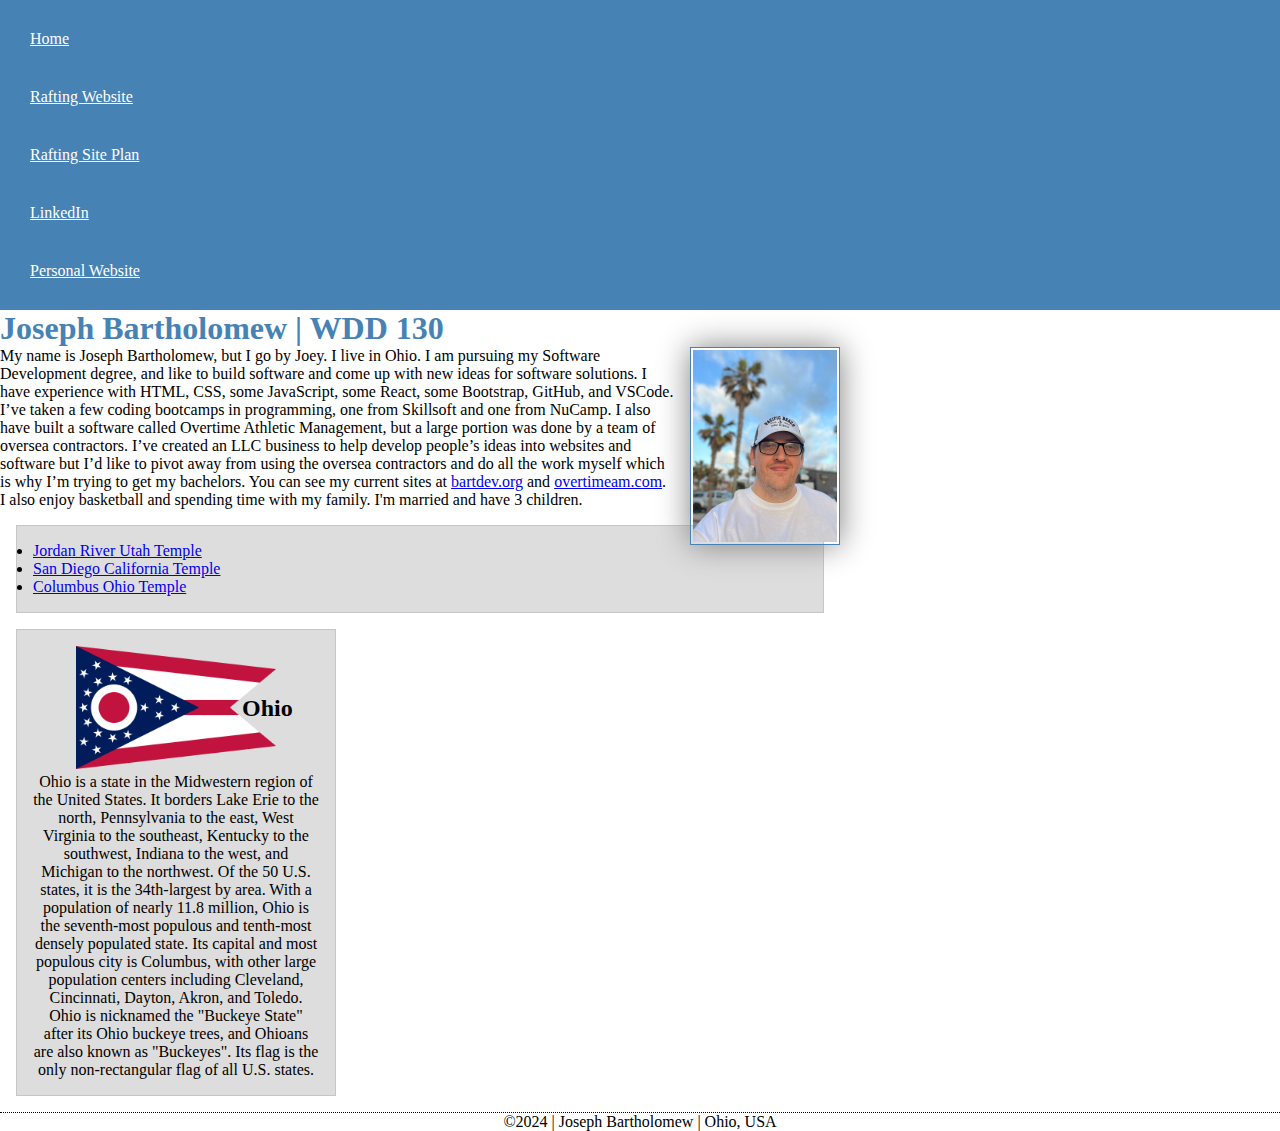
<file: index.html>
<!DOCTYPE html>
<html lang="en">
<head>
    <meta charset="utf-8">
    <meta name="viewport" content="width=device-width, initial-scale=1.0">
    <link rel="stylesheet" href="styles/styles.css">
    <meta name="description" content="Rafting Website for Joseph Bartholomew">
    <meta name="author" content="Joseph Bartholomew WDD 130">
    <title>Joseph Bartholomew WDD 130</title>
</head>
<body>
    <header>
        <nav>
            <a href="#">Home</a>
            <a href="wwr/about.html">Rafting Website</a>
            <a href="wwr/site-plan=rafting.html">Rafting Site Plan</a>
            <a href="https://www.linkedin.com/in/joeybartholomew/" target="_blank">LinkedIn</a>
            <a href="https://bartdev.org" target="_blank">Personal Website</a>
        </nav>
    </header>
    <main>
        <h1>Joseph Bartholomew | WDD 130</h1>
        <img src="images/profile.jpg" alt="Joseph Bartholomew">
        <p>My name is Joseph Bartholomew, but I go by Joey.  I live in Ohio.  I am pursuing my Software Development degree, and like to build software and come up with new ideas for software solutions. I have experience with HTML, CSS, some JavaScript, some React, some Bootstrap, GitHub, and VSCode. I’ve taken a few coding bootcamps in programming, one from Skillsoft and one from NuCamp. I also have built a software called Overtime Athletic Management, but a large portion was done by a team of oversea contractors.  I’ve created an LLC business to help develop people’s ideas into websites and software but I’d like to pivot away from using the oversea contractors and do all the work myself which is why I’m trying to get my bachelors. You can see my current sites at <a href="https://bartdev.org">bartdev.org</a> and <a href="https://overtimeam.com">overtimeam.com</a>. I also enjoy basketball and spending time with my family.  I'm married and have 3 children.</p>
        <ul class="box">
            <li><a href="https://www.churchofjesuschrist.org/temples/details/jordan-river-utah-temple?lang=eng" target="_blank">Jordan River Utah Temple</a></li>
            <li><a href="https://www.churchofjesuschrist.org/temples/details/san-diego-california-temple?lang=eng" target="_blank">San Diego California Temple</a></li>
            <li><a href="https://www.churchofjesuschrist.org/temples/details/columbus-ohio-temple?lang=eng" target="_blank">Columbus Ohio Temple</a></li>
        </ul>
    </main>
    <aside class="box">
        <h2>Ohio</h2>
        <img src="images/Ohio_Flag.png" alt="Flag of Ohio">
        <p>Ohio is a state in the Midwestern region of the United States. It borders Lake Erie to the north, Pennsylvania to the east, West Virginia to the southeast, Kentucky to the southwest, Indiana to the west, and Michigan to the northwest. Of the 50 U.S. states, it is the 34th-largest by area. With a population of nearly 11.8 million, Ohio is the seventh-most populous and tenth-most densely populated state. Its capital and most populous city is Columbus, with other large population centers including Cleveland, Cincinnati, Dayton, Akron, and Toledo. Ohio is nicknamed the "Buckeye State" after its Ohio buckeye trees, and Ohioans are also known as "Buckeyes". Its flag is the only non-rectangular flag of all U.S. states.</p>
    </aside>
    <footer>
        <p>&copy;2024 | Joseph Bartholomew | Ohio, USA</p>
    </footer>
</body>
<!--Last date modified: 10-09-2024-->
</html>
</file>
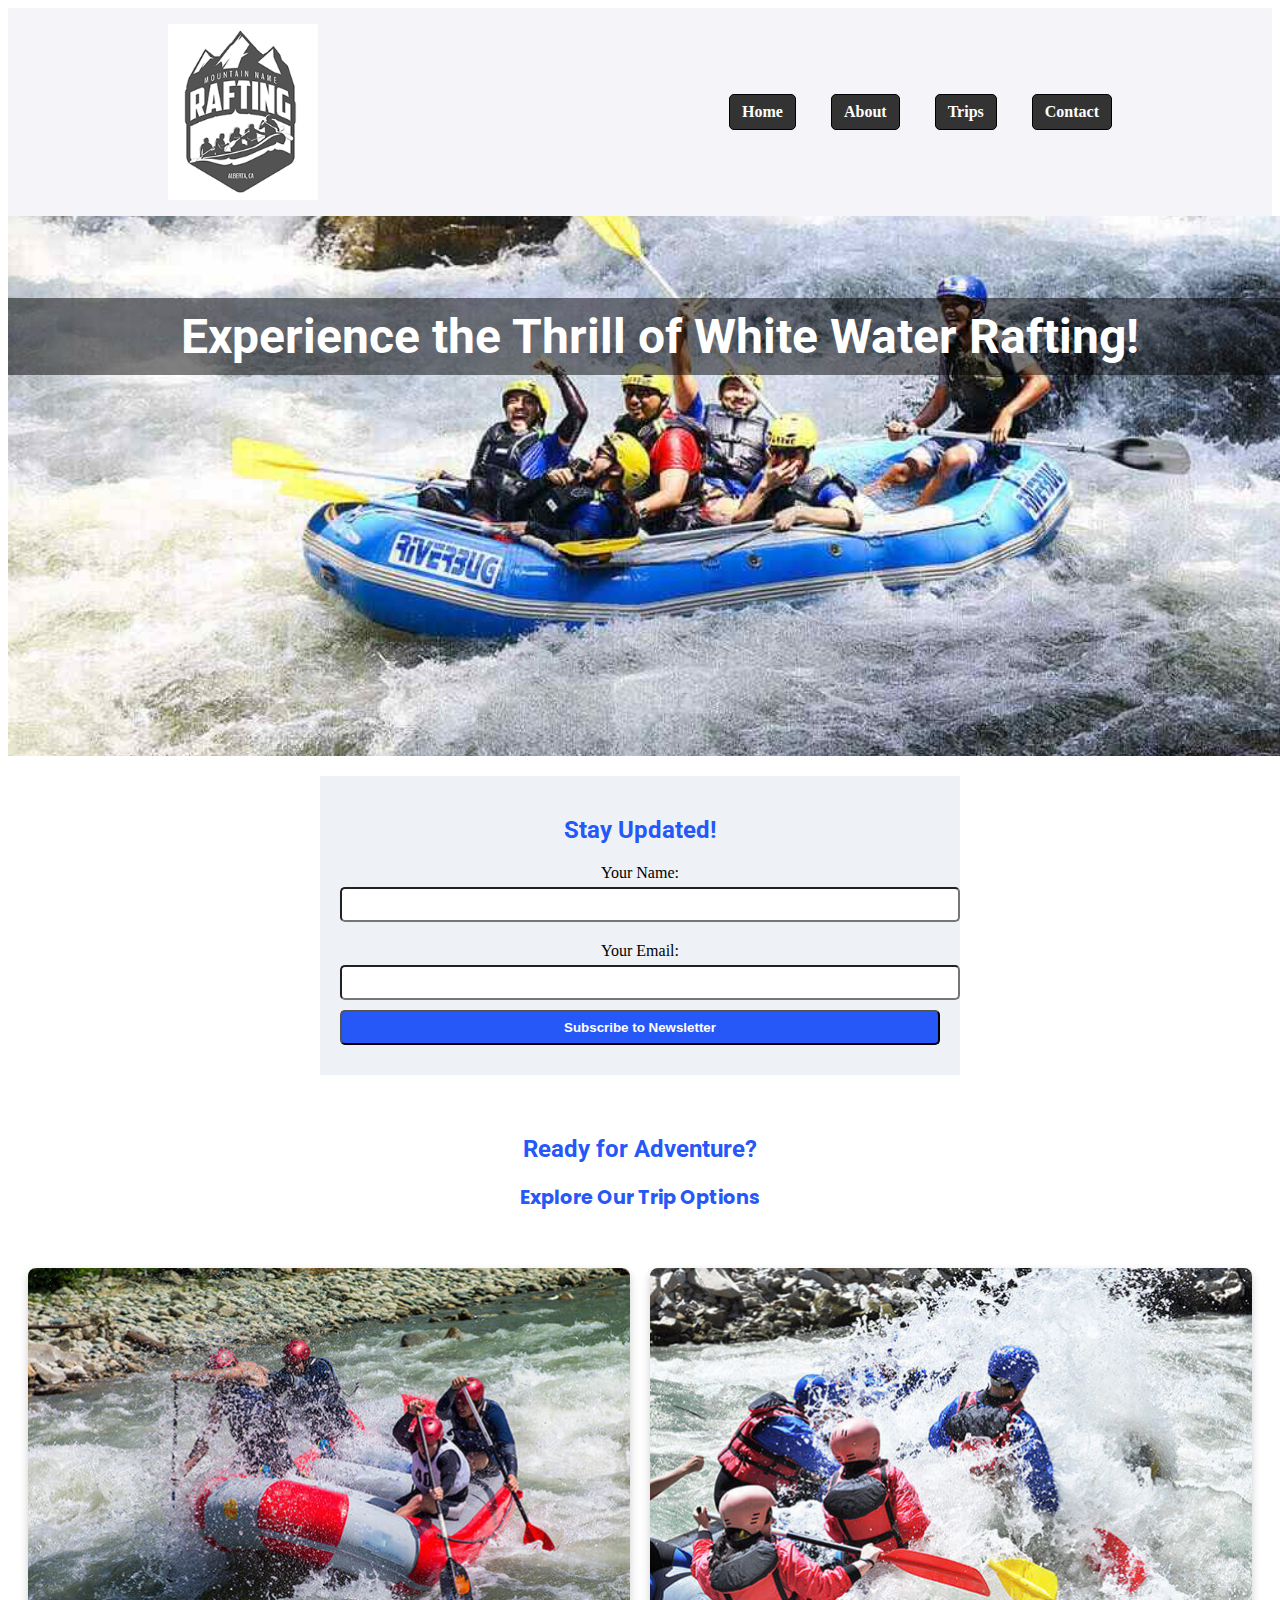
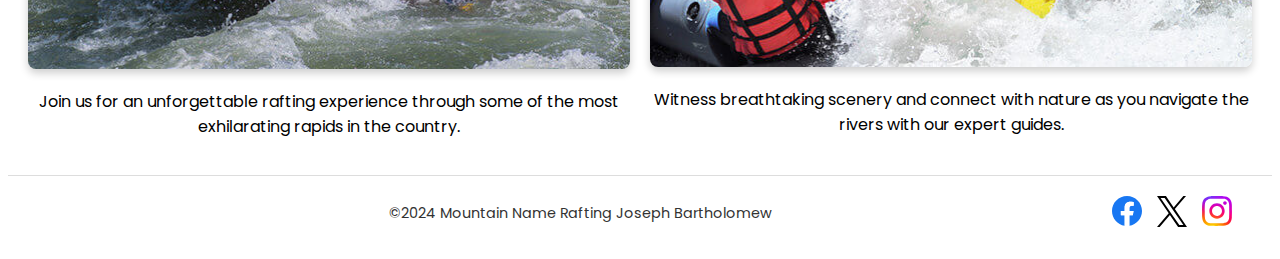
<file: wwr/index.html>
<!DOCTYPE html>
<html lang="en">

<head>
    <meta charset="UTF-8">
    <meta name="viewport" content="width=device-width, initial-scale=1.0">
    <link rel="preconnect" href="https://fonts.googleapis.com">
    <link rel="preconnect" href="https://fonts.gstatic.com" crossorigin>
    <link href="https://fonts.googleapis.com/css2?family=Roboto:wght@300;400;700&display=swap" rel="stylesheet">
    <link rel="preconnect" href="https://fonts.googleapis.com">
    <link rel="preconnect" href="https://fonts.gstatic.com" crossorigin>
    <link href="https://fonts.googleapis.com/css2?family=Poppins:ital,wght@0,100;0,300;0,400;1,700&display=swap" rel="stylesheet">
    <title>Home Mountain Name Rafting</title>
    <link rel="stylesheet" href="styles/rafting.css">
    <meta name="description" content="Rafting Website Home Page for Joseph Bartholomew">
    <meta name="author" content="Joseph Bartholomew WDD 130">
</head>

<body>
    <header>
        
        <img class="logo" src="images/rafting-logo.png" alt="White Water Rafting Logo">
        <nav>
            <a href="#">Home</a>
            <a href="about.html">About</a>
            <a href="trips.html">Trips</a>
            <a href="contact.html">Contact</a>
        </nav>
    
</header>
<main>
    <section class="hero">
        <h1>Experience the Thrill of White Water Rafting!</h1>
    </section>
    <section class="newsletter-signup">
        <h2>Stay Updated!</h2>
        <form action="#" method="post">
            <label for="name">Your Name:</label>
            <input type="text" id="name" name="name" required>
            
            <label for="email">Your Email:</label>
            <input type="email" id="email" name="email" required>
            
            <button type="submit">Subscribe to Newsletter</button>
        </form>
    </section>
    <section class="cta">
        <h2>Ready for Adventure?</h2>
        <p><a href="trips.html" class="cta-link">Explore Our Trip Options</a></p>
    </section>
    <section class="company-info">
        <div class="info-item">
            <img src="images/rafting-2.jpg" alt="Thrilling Rapids">
            <p>Join us for an unforgettable rafting experience through some of the most exhilarating rapids in the country.</p>
        </div>
        <div class="info-item">
            <img src="images/rafting-3.jpg" alt="Beautiful Scenery">
            <p>Witness breathtaking scenery and connect with nature as you navigate the rivers with our expert guides.</p>
        </div>
    </section>
</main>
    <footer>
        <div class="footer-text">
            <p>&copy;2024 Mountain Name Rafting Joseph Bartholomew</p>
        </div>
        <nav class="sociallinks">
            <a href="https://facebook.com">
                <img src="images/facebook.svg" alt="Facebook">
            </a>
            <a href="https://x.com">
                <img src="images/twitter.svg" alt="Twitter">
            </a>
            <a href="https://instagram.com">
                <img src="images/instagram.svg" alt="Instagram">
            </a>
        </nav>

    </footer>

</body>

</html>
</file>
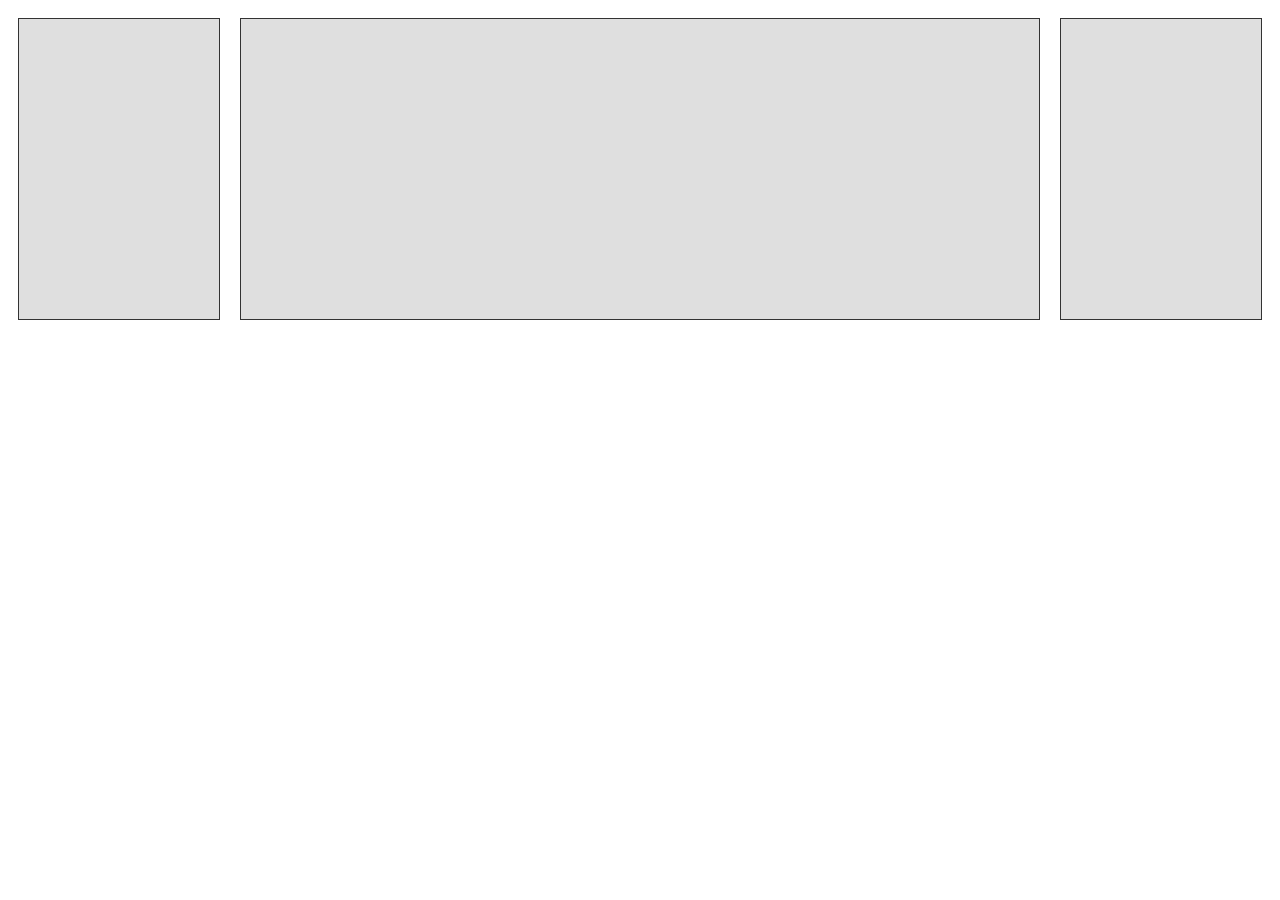
<file: week03/flexboxnotes.html>
<!DOCTYPE html>
<html lang="en">
<head>
    <meta charset="UTF-8">
    <meta name="viewport" content="width=device-width, initial-scale=1.0">
    <link rel="stylesheet" href="flexboxnotes.css">
    <title>Flexbox Example</title>
</head>
<body>
    <div class="flexbox-container"> 
        <div class="flexbox-item flexbox-item-1"></div>
        <div class="flexbox-item flexbox-item-2"></div>
        <div class="flexbox-item flexbox-item-3"></div>
    
    </div>
</body>
</html>
</file>
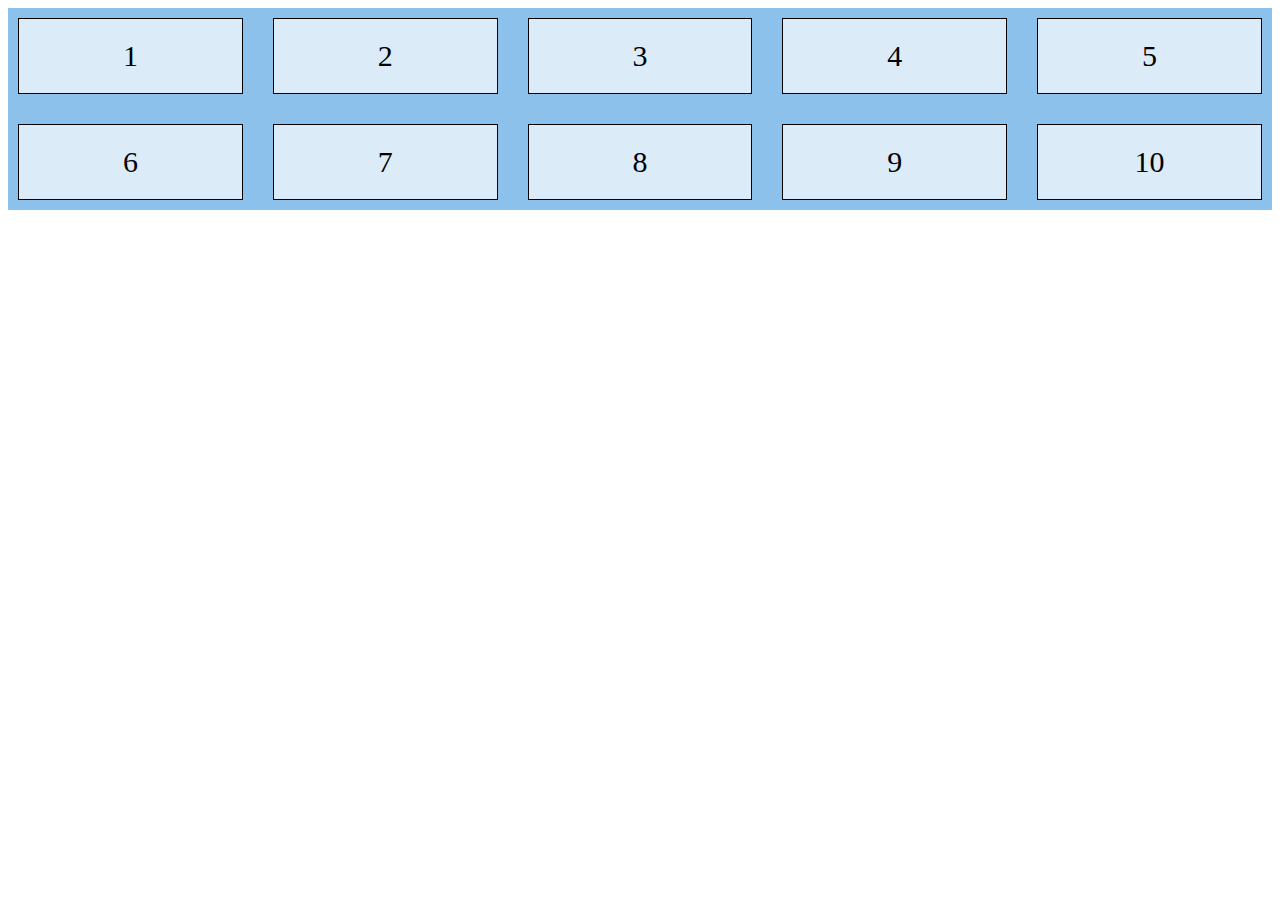
<file: week03/flexboxnotes2.html>
<!DOCTYPE html>
<html lang="en">
<head>
    <meta charset="UTF-8">
    <meta name="viewport" content="width=device-width, initial-scale=1.0">
    <link rel="stylesheet" href="flexboxnotes2.css">
    <title>Simple Grid</title>
</head>
<body>
    <div class="grid-container">
        <div class="grid-item">1</div>
        <div class="grid-item">2</div>
        <div class="grid-item">3</div>
        <div class="grid-item">4</div>
        <div class="grid-item">5</div>
        <div class="grid-item">6</div>
        <div class="grid-item">7</div>
        <div class="grid-item">8</div>
        <div class="grid-item">9</div>
        <div class="grid-item">10</div>

    </div>
</body>
</html>
</file>
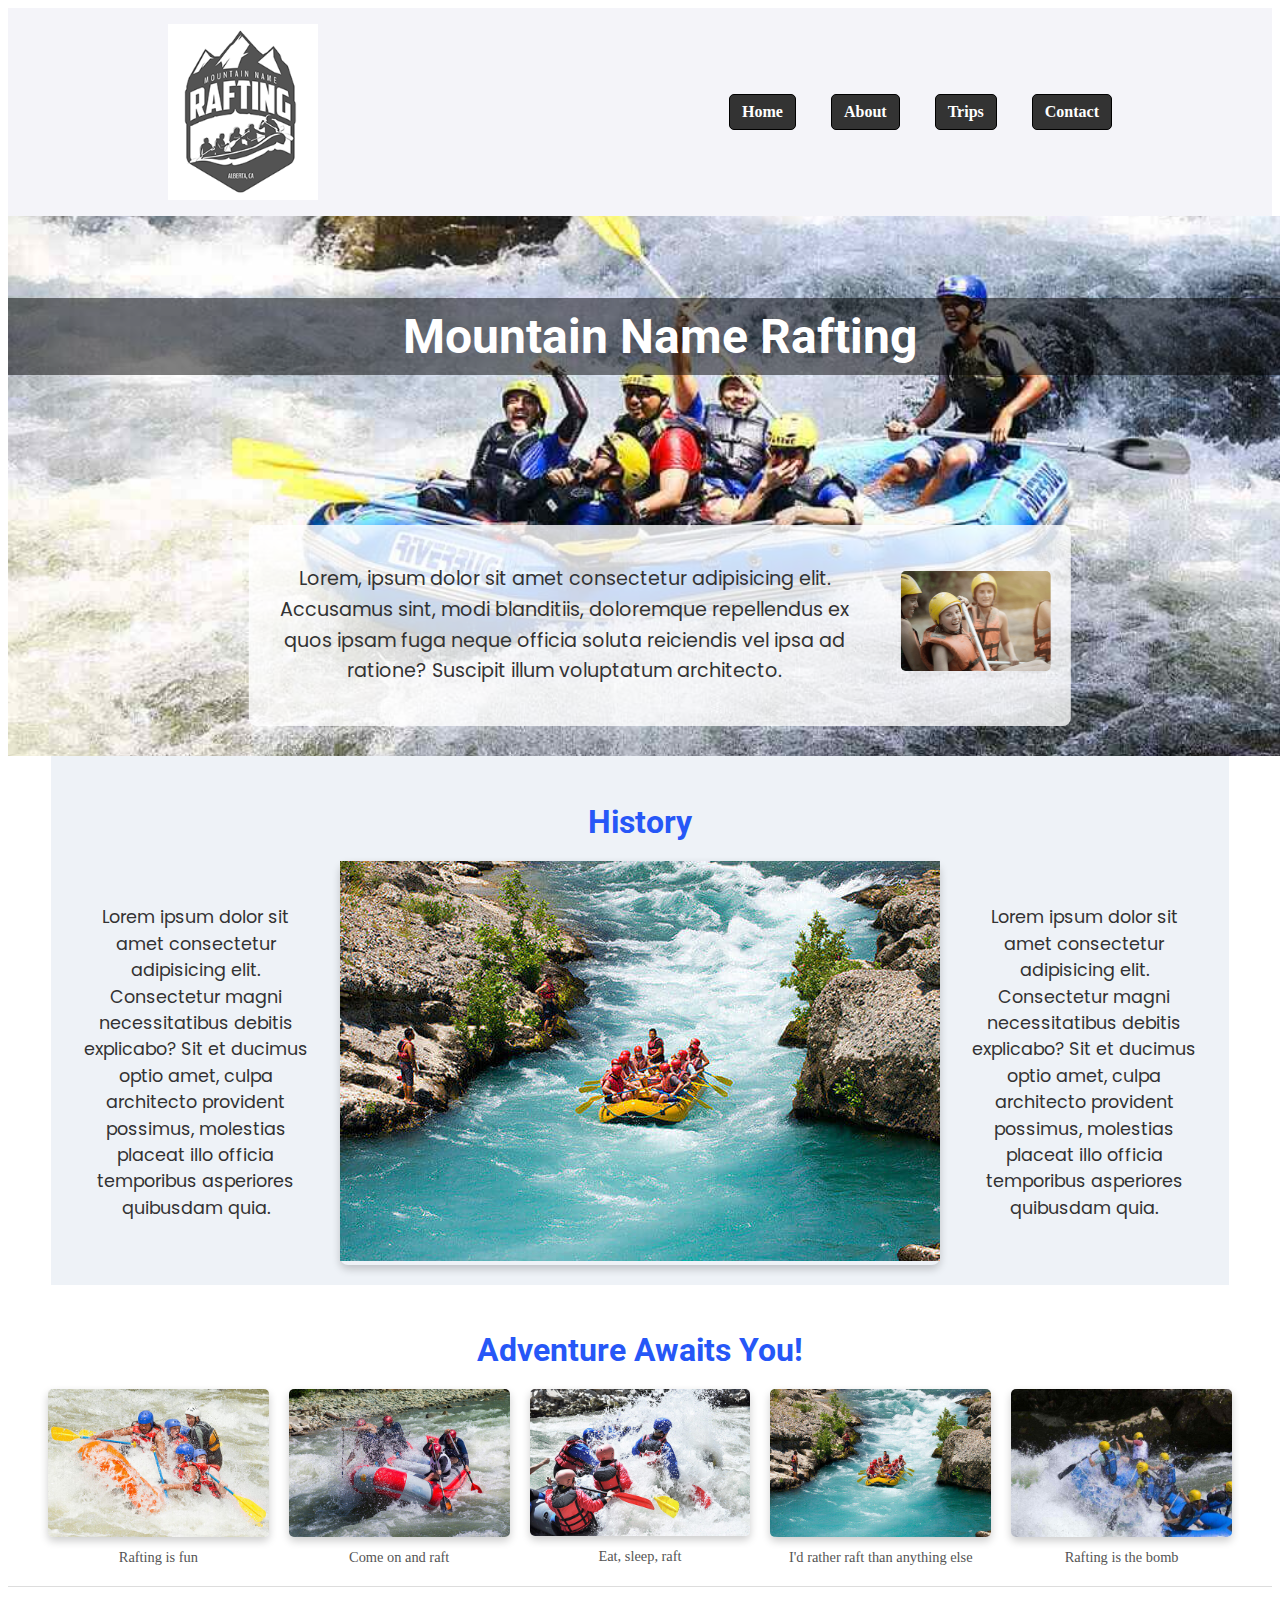
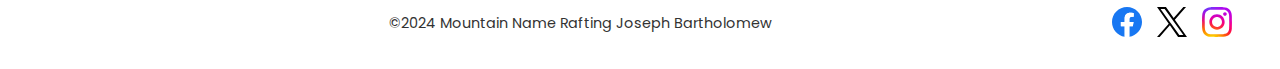
<file: wwr/about.html>
<!DOCTYPE html>
<html lang="en">

<head>
    <meta charset="UTF-8">
    <meta name="viewport" content="width=device-width, initial-scale=1.0">
    <link rel="preconnect" href="https://fonts.googleapis.com">
    <link rel="preconnect" href="https://fonts.gstatic.com" crossorigin>
    <link href="https://fonts.googleapis.com/css2?family=Roboto:wght@300;400;700&display=swap" rel="stylesheet">
    <link rel="preconnect" href="https://fonts.googleapis.com">
    <link rel="preconnect" href="https://fonts.gstatic.com" crossorigin>
    <link href="https://fonts.googleapis.com/css2?family=Poppins:ital,wght@0,100;0,300;0,400;1,700&display=swap" rel="stylesheet">
    <title>About</title>
    <link rel="stylesheet" href="styles/rafting.css">
    <meta name="description" content="Rafting Website About Page for Joseph Bartholomew">
    <meta name="author" content="Joseph Bartholomew WDD 130">
</head>

<body>
    <header>
        
            <img class="logo" src="images/rafting-logo.png" alt="White Water Rafting Logo">
            <nav>
                <a href="index.html">Home</a>
                <a href="#">About</a>
                <a href="trips.html">Trips</a>
                <a href="contact.html">Contact</a>
            </nav>
        
    </header>
    <main>
        <div class="hero">
        <h1>Mountain Name Rafting</h1>
        <article>
            <p>Lorem, ipsum dolor sit amet consectetur adipisicing elit. Accusamus sint, modi blanditiis, doloremque
                repellendus ex quos ipsam fuga neque officia soluta reiciendis vel ipsa ad ratione? Suscipit illum
                voluptatum architecto.</p>
            <img src="images/happy-employee.png" alt="happy employee">
            </article>
        </div>
        <section class="history">
            <h2>History</h2>
            <div class="history-content">
                <div class="history-text">
                    <p>Lorem ipsum dolor sit amet consectetur adipisicing elit. Consectetur magni necessitatibus debitis
                        explicabo? Sit et ducimus optio amet, culpa architecto provident possimus, molestias placeat illo
                        officia temporibus asperiores quibusdam quia.</p>
                </div>
                <div class="history-image">
                    <img src="images/rafting-4.jpg" alt="rafting">
                </div>
                <div class="history-text">
                    <p>Lorem ipsum dolor sit amet consectetur adipisicing elit. Consectetur magni necessitatibus debitis
                        explicabo? Sit et ducimus optio amet, culpa architecto provident possimus, molestias placeat illo
                        officia temporibus asperiores quibusdam quia.</p>
                </div>
            </div>
            
        </section>
        <section class="adventures">
            <h2>Adventure Awaits You!</h2>
            <div class="adventures-gallery">
                <figure>
                    <img src="images/rafting-1.jpg" alt="People on a raft 1">
                    <figcaption class="image-description">Rafting is fun</figcaption>
                </figure>
                <figure>
                    <img src="images/rafting-2.jpg" alt="People on a raft 2">
                    <figcaption class="image-description">Come on and raft</figcaption>
                </figure>
                <figure>            
                    <img src="images/rafting-3.jpg" alt="People on a raft 3">
                    <figcaption class="image-description">Eat, sleep, raft</figcaption>
                </figure>    
                <figure>
                    <img src="images/rafting-4.jpg" alt="People on a raft 4">
                    <figcaption class="image-description">I'd rather raft than anything else</figcaption>
                </figure>
                <figure>
                    <img src="images/rafting-5.jpg" alt="People on a raft 5">
                    <figcaption class="image-description">Rafting is the bomb</figcaption>
                </figure>
            </div>
        </section>
            
 
    </main>
    <footer>
        <div class="footer-text">
            <p>&copy;2024 Mountain Name Rafting Joseph Bartholomew</p>
        </div>
        <nav class="sociallinks">
            <a href="https://facebook.com">
                <img src="images/facebook.svg" alt="Facebook">
            </a>
            <a href="https://x.com">
                <img src="images/twitter.svg" alt="Twitter">
            </a>
            <a href="https://instagram.com">
                <img src="images/instagram.svg" alt="Instagram">
            </a>
        </nav>

    </footer>

</body>

</html>
</file>
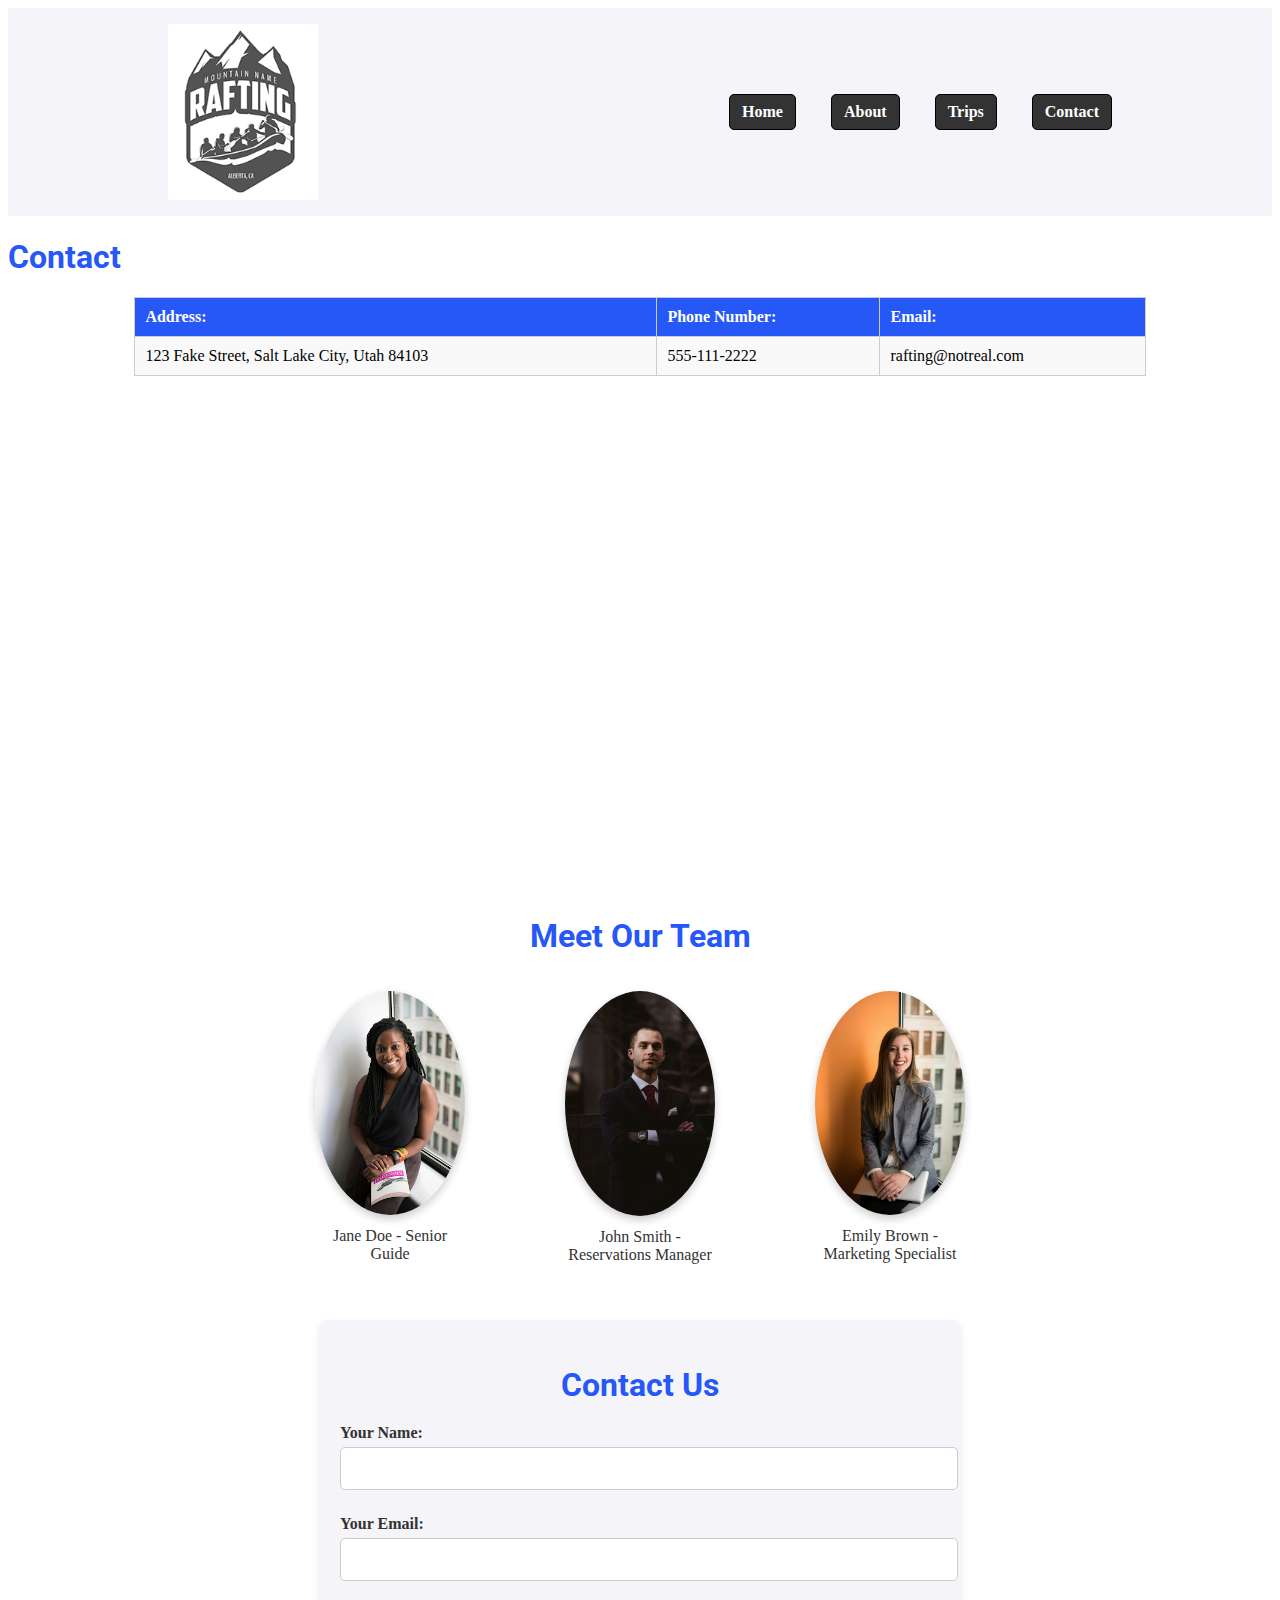
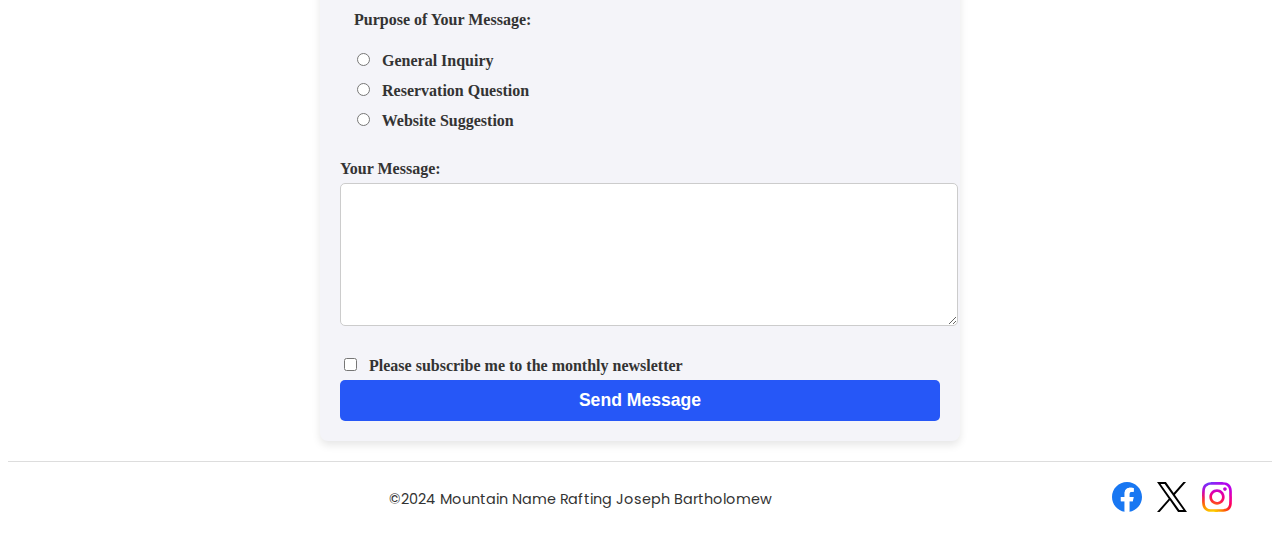
<file: wwr/contact.html>
<!DOCTYPE html>
<html lang="en">

<head>
    <meta charset="UTF-8">
    <meta name="viewport" content="width=device-width, initial-scale=1.0">
    <link rel="preconnect" href="https://fonts.googleapis.com">
    <link rel="preconnect" href="https://fonts.gstatic.com" crossorigin>
    <link href="https://fonts.googleapis.com/css2?family=Roboto:wght@300;400;700&display=swap" rel="stylesheet">
    <link rel="preconnect" href="https://fonts.googleapis.com">
    <link rel="preconnect" href="https://fonts.gstatic.com" crossorigin>
    <link href="https://fonts.googleapis.com/css2?family=Poppins:ital,wght@0,100;0,300;0,400;1,700&display=swap" rel="stylesheet">
    <title>Contact Mountain Name Rafting</title>
    <link rel="stylesheet" href="styles/rafting.css">
    <meta name="description" content="Rafting Website Contact Page for Joseph Bartholomew">
    <meta name="author" content="Joseph Bartholomew WDD 130">
</head>

<body>
    <header>
        
        <img class="logo" src="images/rafting-logo.png" alt="White Water Rafting Logo">
        <nav>
            <a href="index.html">Home</a>
            <a href="about.html">About</a>
            <a href="trips.html">Trips</a>
            <a href="#">Contact</a>
        </nav>
    
</header>
    <main>
        <div>
            <h1>Contact</h1>
        </div>
        <table>
            <thead>
                <tr>
                    <th>Address: </th>
                    <th>Phone Number: </th>
                    <th>Email: </th>
                </tr>
            </thead>
            <tbody>
                <tr>
                    <td>123 Fake Street, Salt Lake City, Utah 84103</td>
                    <td>555-111-2222</td>
                    <td>rafting@notreal.com</td>
                </tr>

            </tbody>
        </table>

        <div class="map-container">
            <iframe src="https://www.google.com/maps/embed?pb=!1m18!1m12!1m3!1d3732.7736296236862!2d-88.57105182416525!3d20.67878664970587!2m3!1f0!2f0!3f0!3m2!1i1024!2i768!4f13.1!3m3!1m2!1s0x8f5138b9a098f833%3A0xf70a67530750d45!2s97751%20Chich%C3%A9n-Itz%C3%A1%2C%20Yucatan%2C%20Mexico!5e0!3m2!1sen!2sus!4v1729956930381!5m2!1sen!2sus" width="600" height="450" style="border:0;" allowfullscreen="" loading="lazy" referrerpolicy="no-referrer-when-downgrade"></iframe>
        </div>

        <section class="employee-profiles">
            <h2>Meet Our Team</h2>
            <div class="profiles">
                <figure>
                    <img src="images/woman-employee1.jpg" alt="Employee 1">
                    <figcaption>Jane Doe - Senior Guide</figcaption>
                </figure>
                <figure>
                    <img src="images/man-employee.jpg" alt="Employee 2">
                    <figcaption>John Smith - Reservations Manager</figcaption>
                </figure>
                <figure>
                    <img src="images/woman-employee2.jpg" alt="Employee 3">
                    <figcaption>Emily Brown - Marketing Specialist</figcaption>
                </figure>
            </div>
        </section>

        <section class="contact-form">
            <h2>Contact Us</h2>
            <form action="#" method="post">
                <label for="name">Your Name:</label>
                <input type="text" id="name" name="name" required>
    
                <label for="email">Your Email:</label>
                <input type="email" id="email" name="email" required>
    
                <fieldset>
                    <legend>Purpose of Your Message:</legend>
                    <label>
                        <input type="radio" name="purpose" value="general" required>
                        General Inquiry
                    </label>
                    <label>
                        <input type="radio" name="purpose" value="reservation">
                        Reservation Question
                    </label>
                    <label>
                        <input type="radio" name="purpose" value="suggestion">
                        Website Suggestion
                    </label>
                </fieldset>
    
                <label for="message">Your Message:</label>
                <textarea id="message" name="message" rows="5" required></textarea>
    
                <label>
                    <input type="checkbox" name="subscribe">
                    Please subscribe me to the monthly newsletter
                </label>
    
                <button type="submit">Send Message</button>
            </form>
        </section>

    </main>
    <footer>
        <div class="footer-text">
            <p>&copy;2024 Mountain Name Rafting Joseph Bartholomew</p>
        </div>
        <nav class="sociallinks">
            <a href="https://facebook.com">
                <img src="images/facebook.svg" alt="Facebook">
            </a>
            <a href="https://x.com">
                <img src="images/twitter.svg" alt="Twitter">
            </a>
            <a href="https://instagram.com">
                <img src="images/instagram.svg" alt="Instagram">
            </a>
        </nav>

    </footer>

</body>

</html>
</file>
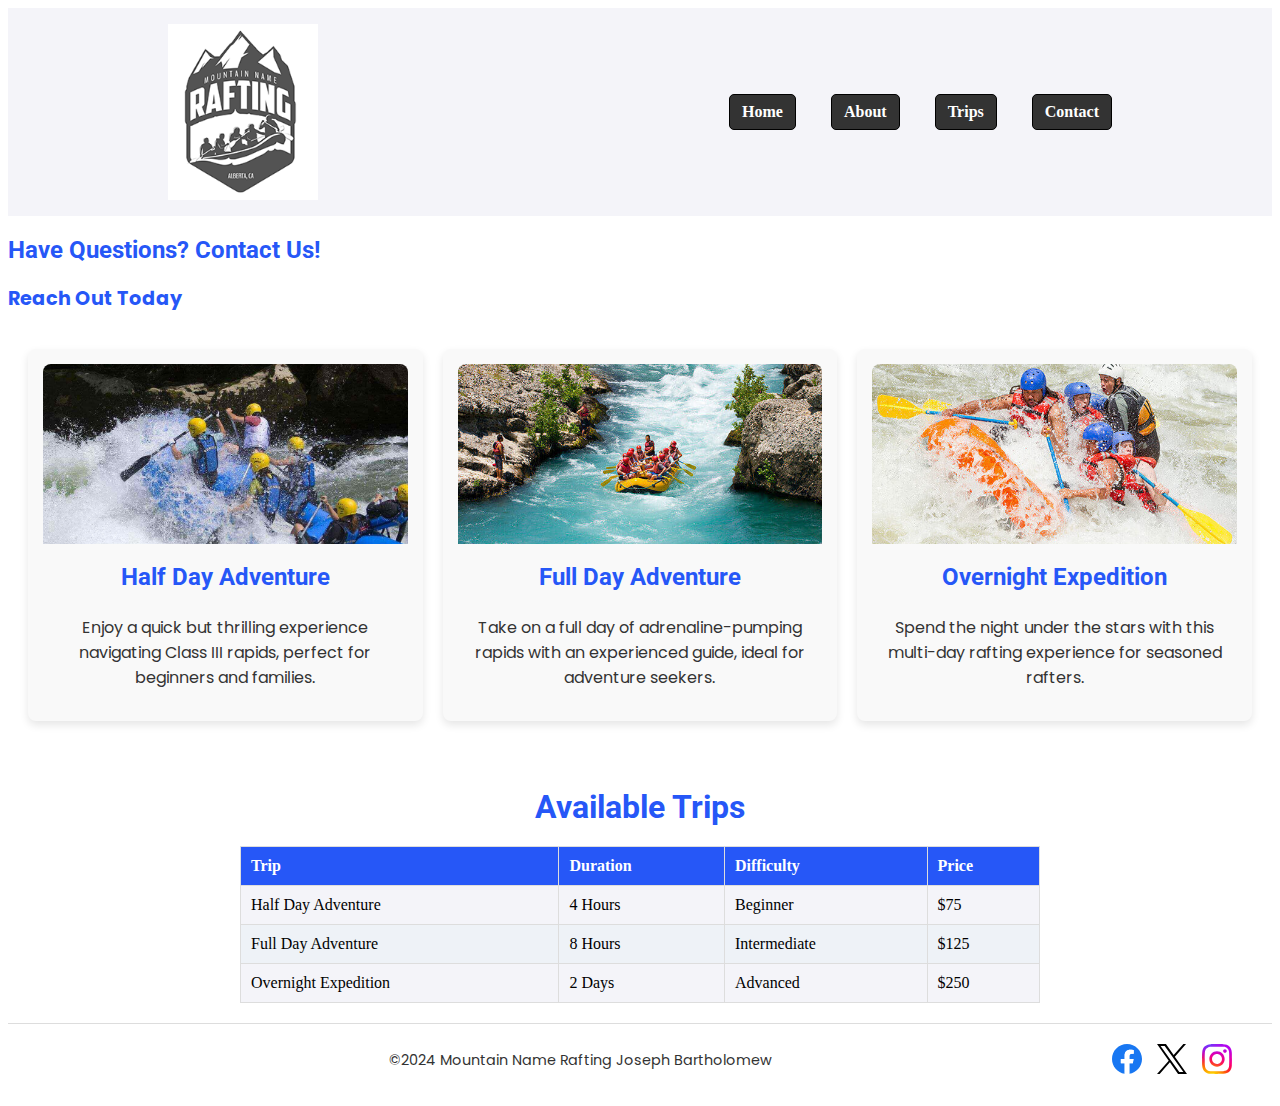
<file: wwr/trips.html>
<!DOCTYPE html>
<html lang="en">

<head>
    <meta charset="UTF-8">
    <meta name="viewport" content="width=device-width, initial-scale=1.0">
    <link rel="preconnect" href="https://fonts.googleapis.com">
    <link rel="preconnect" href="https://fonts.gstatic.com" crossorigin>
    <link href="https://fonts.googleapis.com/css2?family=Roboto:wght@300;400;700&display=swap" rel="stylesheet">
    <link rel="preconnect" href="https://fonts.googleapis.com">
    <link rel="preconnect" href="https://fonts.gstatic.com" crossorigin>
    <link href="https://fonts.googleapis.com/css2?family=Poppins:ital,wght@0,100;0,300;0,400;1,700&display=swap" rel="stylesheet">
    <title>Trips Mountain Name Rafting</title>
    <link rel="stylesheet" href="styles/rafting.css">
    <meta name="description" content="Rafting Website Trips Page for Joseph Bartholomew">
    <meta name="author" content="Joseph Bartholomew WDD 130">
</head>

<body>
    <header>
        
        <img class="logo" src="images/rafting-logo.png" alt="White Water Rafting Logo">
        <nav>
            <a href="index.html">Home</a>
            <a href="about.html">About</a>
            <a href="#">Trips</a>
            <a href="contact.html">Contact</a>
        </nav>
    
</header>
<main>
    <section class="cta-contact">
        <h2>Have Questions? Contact Us!</h2>
        <p><a href="contact.html" class="cta-link">Reach Out Today</a></p>
    </section>
    <section class="trip-descriptions">
        <div class="trip">
            <img src="images/rafting-5.jpg" alt="Half Day Adventure">
            <h3>Half Day Adventure</h3>
            <p>Enjoy a quick but thrilling experience navigating Class III rapids, perfect for beginners and families.</p>
        </div>
        <div class="trip">
            <img src="images/rafting-4.jpg" alt="Full Day Adventure">
            <h3>Full Day Adventure</h3>
            <p>Take on a full day of adrenaline-pumping rapids with an experienced guide, ideal for adventure seekers.</p>
        </div>
        <div class="trip">
            <img src="images/rafting-1.jpg" alt="Overnight Expedition">
            <h3>Overnight Expedition</h3>
            <p>Spend the night under the stars with this multi-day rafting experience for seasoned rafters.</p>
        </div>
    </section>
    <section class="trips-table">
        <h2>Available Trips</h2>
        <table>
            <thead>
                <tr>
                    <th>Trip</th>
                    <th>Duration</th>
                    <th>Difficulty</th>
                    <th>Price</th>
                </tr>
            </thead>
            <tbody>
                <tr>
                    <td>Half Day Adventure</td>
                    <td>4 Hours</td>
                    <td>Beginner</td>
                    <td>$75</td>
                </tr>
                <tr>
                    <td>Full Day Adventure</td>
                    <td>8 Hours</td>
                    <td>Intermediate</td>
                    <td>$125</td>
                </tr>
                <tr>
                    <td>Overnight Expedition</td>
                    <td>2 Days</td>
                    <td>Advanced</td>
                    <td>$250</td>
                </tr>
            </tbody>
        </table>
    </section>
</main>
    <footer>
        <div class="footer-text">
            <p>&copy;2024 Mountain Name Rafting Joseph Bartholomew</p>
        </div>
        <nav class="sociallinks">
            <a href="https://facebook.com">
                <img src="images/facebook.svg" alt="Facebook">
            </a>
            <a href="https://x.com">
                <img src="images/twitter.svg" alt="Twitter">
            </a>
            <a href="https://instagram.com">
                <img src="images/instagram.svg" alt="Instagram">
            </a>
        </nav>

    </footer>

</body>

</html>
</file>
<file: styles/styles.css>
* {
    margin: 0;
    padding: 0;
    box-sizing: border-box;
}

:root {
    --primary-color: steelblue; 
    --text-color: white; 
    --background-color: #eee; 
    --border-color: rgba(0, 0, 0, 0.2); 
    --shadow-color: gray; 
    --footer-border-color: #000; 
    --padding-small: 10px; 
    --padding-medium: 20px; 
    --padding-large: 1rem; 
    --max-width: 840px; 
}

nav {
    background-color: var(--primary-color);
    padding: var(--padding-small);
}

nav a {
    color: var(--text-color);
    display: block;
    padding: var(--padding-medium);
}

h1 {
    color: var(--primary-color);
}

p {
    padding: 0;
}

main {
    max-width: var(--max-width);
}

main img {
    width: 150px;
    height: auto;
    border: 1px solid var(--primary-color);
    padding: 2px;
    box-shadow: 0 0 30px var(--shadow-color);
    float: right;
    margin: 0 0 1rem 1rem;
}

aside {
    position: relative;
    width: 20rem;
    text-align: center;
}

aside img {
    width: 200px;
    height: auto;
}

aside h2 {
    position: absolute;
    top: 65px;
    left: 225px;
}

footer {
    margin-top: var(--padding-small);
    border-top: 1px dotted var(--footer-border-color);
    text-align: center;
}

/* Class Selectors */

.box {
    margin: 1rem;
    border: 1px solid rgba(0, 0, 0, 0.1);
    padding: 1rem;
    background-color: #ddd;
    color: #000;
}
</file>
<file: wwr/styles/rafting.css>
/* Git Issue */
  
  :root {
    --primary-color: #2657F7;
    --secondary-color: #56494C;
    --accent1-color: #C2D3CD;
    --accent2-color: #769193;
    --accent2-color-transparent: rgba(118, 145, 147, 0.5);
    --background-color: #eee; 
    --heading-font: Roboto;
    --text-font: Poppins;
    color: #000;
    
  }
  
  .roboto-light {
    font-family: "Roboto", sans-serif;
    font-weight: 300;
    font-style: normal;
  }
  
  .roboto-regular {
    font-family: "Roboto", sans-serif;
    font-weight: 400;
    font-style: normal;
  }
  
  .roboto-bold {
    font-family: "Roboto", sans-serif;
    font-weight: 700;
    font-style: normal;
  }

  .poppins-thin {
    font-family: "Poppins", sans-serif;
    font-weight: 100;
    font-style: normal;
  }
  
  .poppins-light {
    font-family: "Poppins", sans-serif;
    font-weight: 300;
    font-style: normal;
  }
  
  .poppins-regular {
    font-family: "Poppins", sans-serif;
    font-weight: 400;
    font-style: normal;
  }
  
  .poppins-bold-italic {
    font-family: "Poppins", sans-serif;
    font-weight: 700;
    font-style: italic;
  }

  header {
    margin: 0 auto;
    display: grid;
    grid-template-columns: auto 1fr; 
    align-items: center;   
    padding: 1rem 10rem;
    max-width: 100%;
    background-color: #f4f4f9;
  }

  .logo {
    max-width: 150px;
    height: auto;
  }
  header nav {
    display: flex;
    justify-content: flex-end;
    gap: 15px;
  }
  
  header nav a {
    text-decoration: none;
    color: white;
    font-weight: 700;
    margin-left: 20px;
    border: 1px solid black;
    background-color: #333;
    padding: 8px 12px;
    border-radius: 5px;
    transition: background-color 0.3s ease;
  }

  header nav a:hover {
    background-color: #2657F7;
  }
  
  h1, h2, h3 {
    color: var(--primary-color);
    font-family: "Roboto", sans-serif;
    font-weight: 700;
    font-style: normal;
  }

  p {
    font-family: "Poppins", sans-serif;
    font-weight: 400;
    font-style: normal;
  }

  .hero {
    position: relative;
    width: 100%;
    height: 500px;
    background-image: url('../images/rafting-hero.jpg');
    background-size: cover;
    background-position: center;
    display: flex;
    align-items: center;
    justify-content: center;
    overflow: hidden;
    color: white;
    font-size: 2.5rem;
    text-align: center;
    padding: 20px;
  }

  .hero h1 {
    position: absolute;
    top: 50px;
    left: 50%;
    transform: translateX(-50%);
    color: white;
    font-size: 3rem;
    width: 100%;
    padding: 10px 20px;
    background-color: rgba(0, 0, 0, 0.5);
    text-align: center;
    font-weight: bold;
    z-index: 1;
  }

  .hero article {
    position: absolute;
    bottom: 30px;
    left: 50%;
    transform: translateX(-50%);
    width: 60%;
    padding: 20px;
    background-color: rgba(255, 255, 255, 0.8);
    color: #333;
    line-height: 1.6;
    text-align: center;
    font-size: 1.2rem;
    border-radius: 8px;
    z-index: 1;
    display: flex;
    align-items: center;
    gap: 20px;
  } 

  .hero article img {
    float: right;
    max-width: 150px;
    margin-left: 20px;
    border-radius: 5px;
    height: auto;
    margin-bottom: 10px;
  }


  .history {
    text-align: center;
    padding: 20px;
    background-color: #eef2f7;
    max-width: 90%;
    margin: 0 auto;
  }

  .history-content {
    display: grid;
    grid-template-columns: 1fr auto 1fr;
    gap: 20px;
    align-items: center;
  }

  .history-text {
    font-size: 1.1rem;
    color: #333;
    line-height: 1.5;
    padding: 10px;
  }

  .history-image {
    max-width: 100%;
    height: auto;
    border-radius: 8px;
    box-shadow: 0 4px 8px rgba(0, 0, 0, 0.2);
  }

  .history h2 {
    font-size: 2rem;
    color: var(--primary-color);
    margin-bottom: 20px;
  }

  .history p {
    font-size: 1.1rem;
    color: #333;
    line-height: 1.5;
  }

  .adventures {
    padding: 20px;
    text-align: center;
  }

  .adventures h2 {
    font-size: 2rem;
    color: var(--primary-color);
    margin-bottom: 20px;
  }

  .adventures-gallery {
    display: grid;
    grid-template-columns: repeat(5, 1fr);
    gap: 20px;
    justify-items: center;
    padding: 0 20px;
  }

  .adventures-gallery figure {
    margin: 0;
    text-align: center;
  }

  .adventures-gallery img {
    width: 100%;
    max-width: 300px;
    height: auto;
    border-radius: 5px;
    box-shadow: 0 4px 8px rgba(0, 0, 0, 0.2);
  }

  .adventures-gallery figcaption {
    margin-top: 8px;
    font-size: 0.9rem;
    color: #555;
  }

  footer {
    display: flex;
    justify-content: center;
    align-items: center;
    background-color: #fff; 
    padding: 20px 40px;
    border-top: 1px solid #ddd;
    position: relative;
}

  .footer-text {
    flex: 1;
    text-align: center;
  }  

  footer p {
    margin: 0;
    color: #333;
    font-size: 0.9rem;
  }

  .sociallinks {
    display: flex;
    gap: 15px;
    margin-left: auto;
  }

  .sociallinks a img {
    width: 30px;
    height: auto;
    transition: transform 0.3s ease;
  }

  .sociallinks a img:hover {
    transform: scale(1.1);
  }

  table {
    margin: 0 auto;
    border-collapse: collapse;
    width: 80%;
  }

  table, th, td {
    border: 1px solid #ccc;
    padding: 10px;
    text-align: left;
  }

  th {
    background-color: #2657F7;
    color: #fff;
    font-weight: bold;
  }

  td {
    background-color: #f9f9f9;
  }

  table tbody tr:nth-child(even) {
    background-color: #e8f1f8;
  }

  .map-container {
    width: 80%;
    margin: 20px auto;
  }

  .map-container iframe {
    width: 100%;
    height: 450px;
    border: 0;
  }

  .employee-profiles {
    text-align: center;
    padding: 20px;
}

.employee-profiles h2 {
    font-size: 2rem;
    color: var(--primary-color);
    margin-bottom: 20px;
}

.profiles {
    display: flex;
    justify-content: center;
    gap: 20px;
}

.profiles figure {
    text-align: center;
    width: 150px;
}

.profiles img {
    width: 100%;
    border-radius: 50%;
    box-shadow: 0 4px 8px rgba(0, 0, 0, 0.2);
}

.profiles figcaption {
    margin-top: 8px;
    font-size: 1rem;
    color: #333;
}

.contact-form {
  max-width: 600px;
  margin: 20px auto;
  padding: 20px;
  background-color: #f4f4f9;
  border-radius: 8px;
  box-shadow: 0 4px 8px rgba(0, 0, 0, 0.1);
}

.contact-form h2 {
  font-size: 2rem;
  color: var(--primary-color);
  text-align: center;
  margin-bottom: 20px;
}

.contact-form label,
.contact-form legend {
  display: block;
  margin: 10px 0 5px;
  font-weight: bold;
  color: #333;
}

.contact-form input[type="text"],
.contact-form input[type="email"],
.contact-form textarea {
  width: 100%;
  padding: 8px;
  margin-bottom: 15px;
  border: 1px solid #ccc;
  border-radius: 5px;
  font-family: var(--text-font);
  font-size: 1rem;
}

.contact-form fieldset {
  border: none;
  margin: 15px 0;
}

.contact-form input[type="radio"],
.contact-form input[type="checkbox"] {
  margin-right: 8px;
}

.contact-form button {
  display: block;
  width: 100%;
  padding: 10px;
  font-size: 1.1rem;
  font-weight: bold;
  color: #fff;
  background-color: var(--primary-color);
  border: none;
  border-radius: 5px;
  cursor: pointer;
  transition: background-color 0.3s ease;
}

.contact-form button:hover {
  background-color: #1b4bb0; 
}

.newsletter-signup {
  text-align: center;
  padding: 20px;
  background-color: #eef2f7;
  margin: 20px auto;
  max-width: 600px;
}

.newsletter-signup label {
  display: block;
  margin: 10px 0 5px;
}

.newsletter-signup input, .newsletter-signup button {
  width: 100%;
  padding: 8px;
  margin-bottom: 10px;
  border-radius: 5px;
}

.newsletter-signup button {
  background-color: var(--primary-color);
  color: white;
  font-weight: bold;
  cursor: pointer;
}

.cta {
  text-align: center;
  padding: 20px;
}

.cta-link { 
  color: var(--primary-color);
  font-weight: bold;
  font-size: 1.2rem;
  text-decoration: none;
}

.company-info {
  display: grid;
  grid-template-columns: 1fr 1fr;
  gap: 20px;
  padding: 20px;
}

.info-item {
  text-align: center;
}

.info-item img {
  width: 100%;
  border-radius: 8px;
  box-shadow: 0 4px 8px rgba(0, 0, 0, 0.2);
}

.trip-descriptions {
  display: grid;
  grid-template-columns: repeat(3, 1fr);
  gap: 20px;
  padding: 20px;
}

.trip {
  background-color: #f9f9f9;
  border-radius: 8px;
  box-shadow: 0 4px 8px rgba(0, 0, 0, 0.1);
  text-align: center;
  padding: 15px;
}

.trip img {
  width: 100%;
  border-radius: 8px 8px 0 0;
  max-height: 180px;
  object-fit: cover;
}

.trip h3 {
  font-size: 1.5rem;
  color: var(--primary-color);
  margin-top: 15px;
}

.trip p {
  color: #333;
  font-size: 1rem;
  padding: 0 10px;
}

.trips-table {
  padding: 20px;
  text-align: center;
}

.trips-table h2 {
  font-size: 2rem;
  color: var(--primary-color);
  margin-bottom: 20px;
}

.trips-table table {
  width: 100%;
  max-width: 800px;
  margin: 0 auto;
  border-collapse: collapse;
}

.trips-table th, .trips-table td {
  border: 1px solid #ddd;
  padding: 10px;
}

.trips-table th {
  background-color: var(--primary-color);
  color: #fff;
  font-weight: bold;
}

.trips-table td {
  background-color: #f4f4f9;
}

.trips-table tr:nth-child(even) td {
  background-color: #eef2f7;
}
</file>
<file: week03/flexboxnotes.css>
.flexbox-container {
    display: flex;
    justify-content: right;
}

.flexbox-item {
    width: 200px;
    margin: 10px;
    border: 1px solid #333;
    background-color: #dfdfdf;
}

.flexbox-item-1 {
    min-height: 100px;
    flex-shrink: 0;
}

.flexbox-item-2 {
    min-height: 200px;
    flex-grow: 1;
}

.flexbox-item-3 {
    min-height: 300px;
}
</file>
<file: week03/flexboxnotes2.css>
.grid-container {
    display: grid;
    grid-template-columns: repeat(5, 1fr);
    grid-gap: 30px;
    background-color: #8cc1ec;
    padding: 10px;
}

.grid-item {
    background-color: #dcebf8;
    border: 1px solid black;
    padding: 20px;
    font-size: 30px;
    text-align: center;
}
</file>
